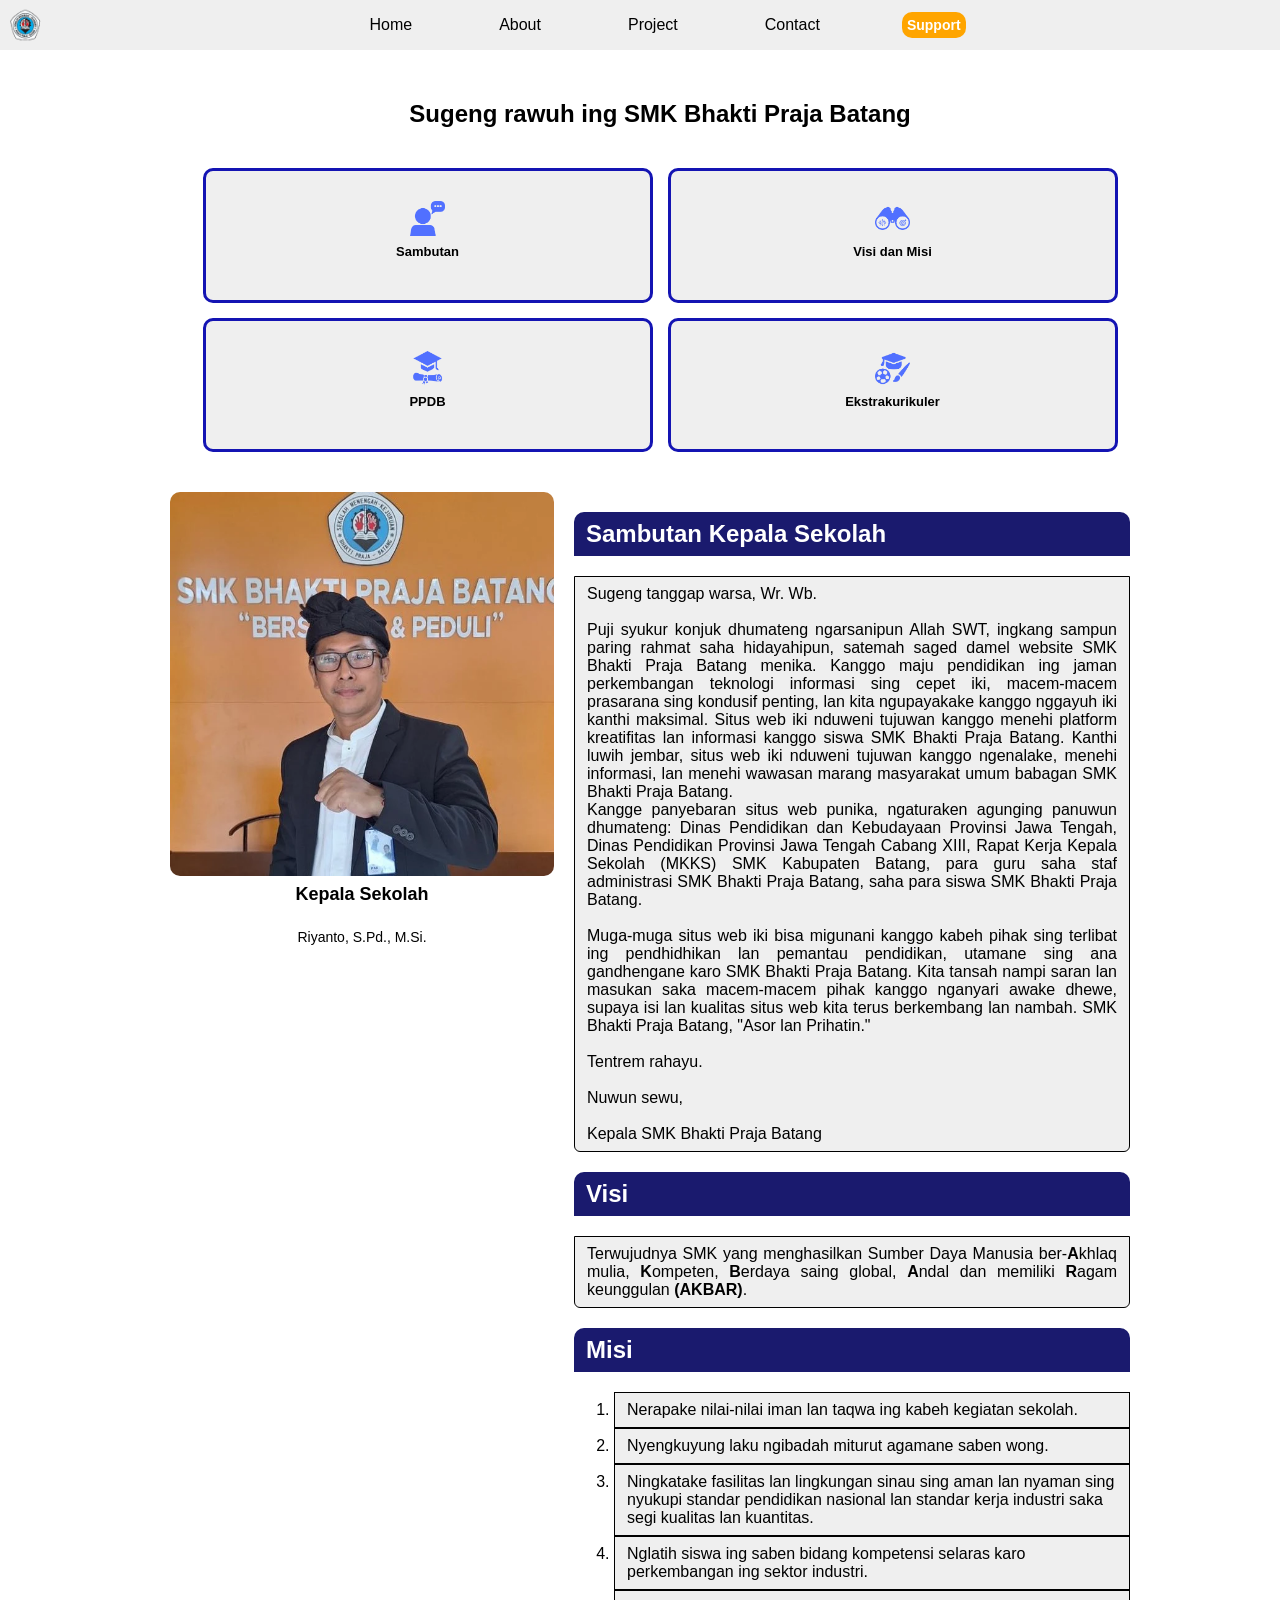
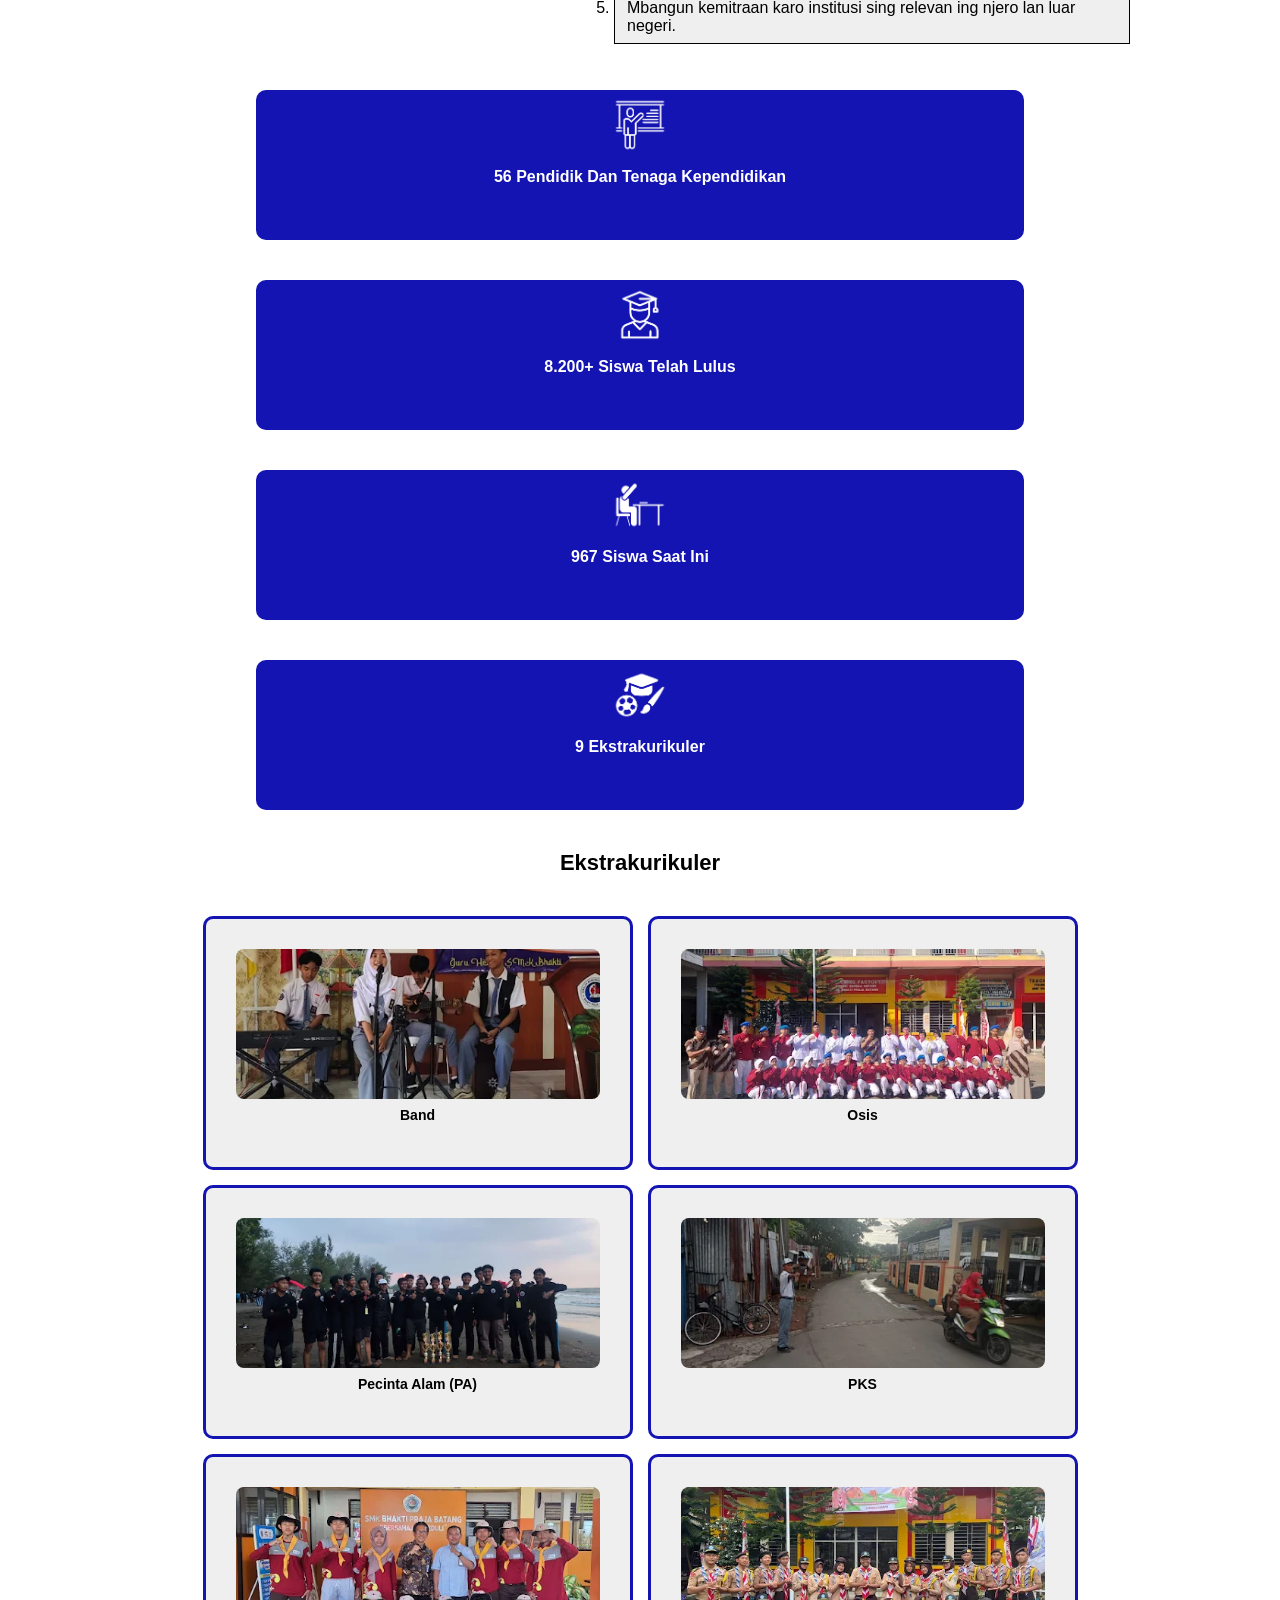
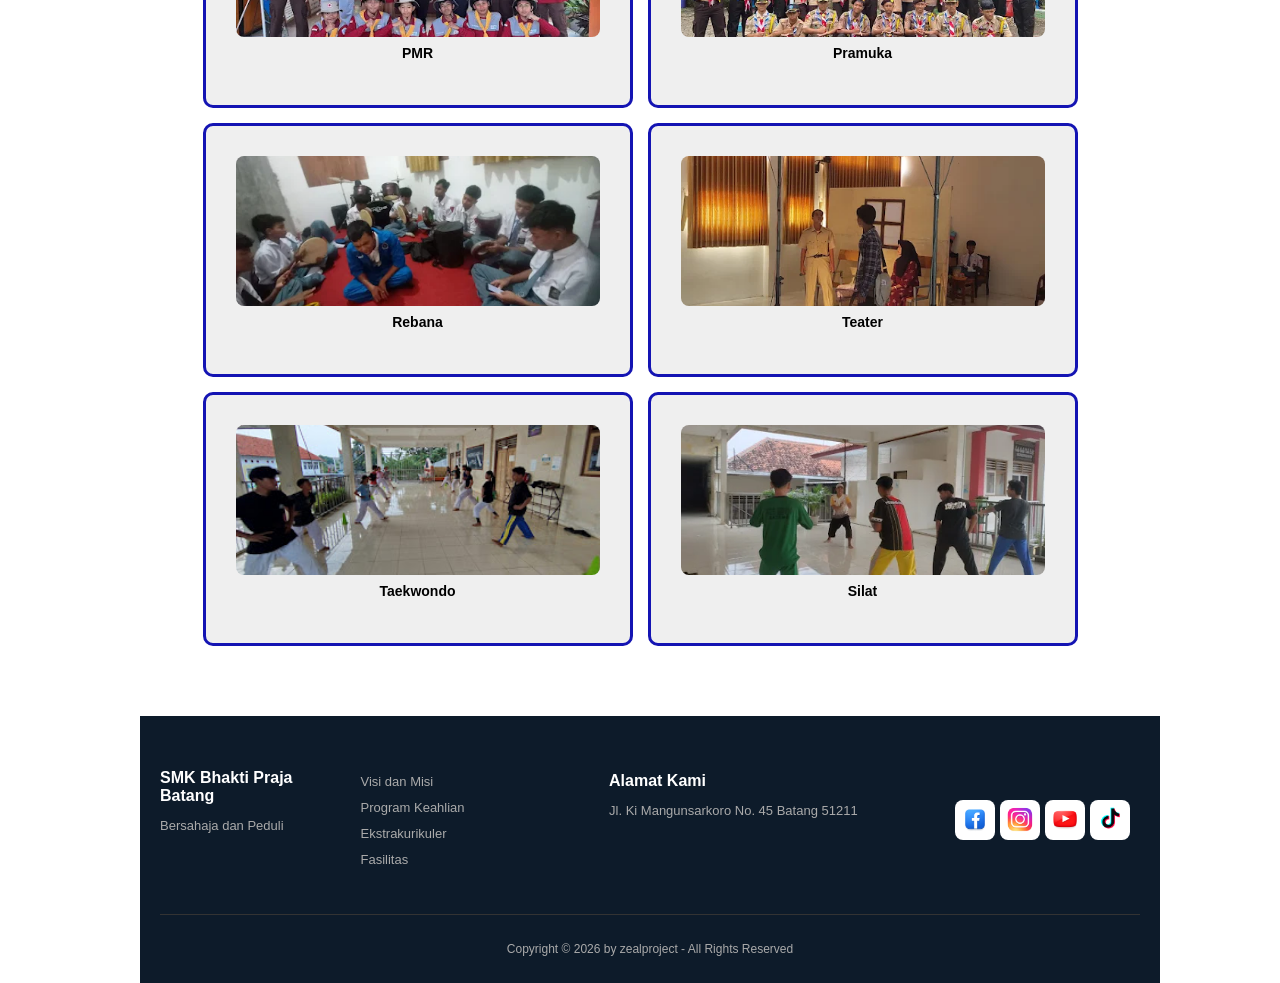
<file: index.html>
<DOCTYPE html>
  <html lang="id">
    <head>
      <meta charset="UTF-8">
      <meta name="viewport" content="width=device-width, initial-scale=1.0">
      <meta name="description" content="Berisikan Tentang Info Sekolah SMK Bhakti Praja Batang">
      <title>Menu Utama</title>
      <link rel="stylesheet" href="CSS/styles.css">
    </head>
    <body>
      
      <nav class="navbar">
        <div class="nav-logo">
          <img src="ASSET/logo-sekolah-bp.png" alt="bp" class="nav-logo-bp">
        </div>
        <div class="nav-link">
          <a href="index.html">Home</a>
          <a href="about.html">About</a>
          <a href="project.html">Project</a>
          <a href="feedback.html">Contact</a>
          <a href="donasi.html" class="donasi">Support</a>
        </div>
      </nav>

  <!-- Cover -->
      <div class="cover">
        <div class="kata-sambutan">
          <h2>Sugeng rawuh ing SMK Bhakti Praja Batang</h2>
        </div>
        <div class="link-box">
          <div class="box-sambutan">
            <a href="#Sambutan">
              <img src="ASSET/icon-sambutan.png" alt="sambutan">
              <h2>Sambutan</h2>
            </a>
          </div>
          <div class="box-visi-dan-misi">
            <a href="#Visi-dan-Misi">
              <img src="ASSET/icon-visidanmisi.png" alt="Visi Dan Misi">
              <h2>Visi dan Misi</h2>
            </a>
          </div>
          <div class="box-ppdb">
            <a href="https://www.skabhaprabatang.sch.id/?m=1#your-link">
              <img src="ASSET/icon-ppdb.png" alt="#">
              <h2>PPDB</h2>
            </a>
          </div>
          <div class="box-ekstrakurikuler">
            <a href="#Ekstrakurikuler">
              <img src="ASSET/icon-ekstrakurikuler-biru.png" alt="#">
              <h2>Ekstrakurikuler</h2>
            </a>
          </div>
        </div>
      </div>

        <!--Kepala Sekolah-->

      </div>
      <div class="kepalasekolah-section">
        <div class="foto_kepala_sekolah">
         <img src="ASSET/Pak-Riyanto.png" alt="foto_kepala_sekolah">
         <h1>Kepala Sekolah</h1>
         <h2>Riyanto, S.Pd., M.Si.</h2>
       </div>
        <div class="accordian">
          <div class="accordian-sambutan">
            <h2 id="Sambutan">Sambutan Kepala Sekolah</h2>
            <p>Sugeng tanggap warsa, Wr. Wb.<br><br>Puji syukur konjuk dhumateng ngarsanipun Allah SWT, ingkang sampun paring rahmat saha hidayahipun, satemah saged damel website SMK Bhakti Praja Batang menika. Kanggo maju pendidikan ing jaman perkembangan teknologi informasi sing cepet iki, macem-macem prasarana sing kondusif penting, lan kita ngupayakake kanggo nggayuh iki kanthi maksimal. Situs web iki nduweni tujuwan kanggo menehi platform kreatifitas lan informasi kanggo siswa SMK Bhakti Praja Batang. Kanthi luwih jembar, situs web iki nduweni tujuwan kanggo ngenalake, menehi informasi, lan menehi wawasan marang masyarakat umum babagan SMK Bhakti Praja Batang.<br>Kangge panyebaran situs web punika, ngaturaken agunging panuwun dhumateng: Dinas Pendidikan dan Kebudayaan Provinsi Jawa Tengah, Dinas Pendidikan Provinsi Jawa Tengah Cabang XIII, Rapat Kerja Kepala Sekolah (MKKS) SMK Kabupaten Batang, para guru saha staf administrasi SMK Bhakti Praja Batang, saha para siswa SMK Bhakti Praja Batang.<br><br>Muga-muga situs web iki bisa migunani kanggo kabeh pihak sing terlibat ing pendhidhikan lan pemantau pendidikan, utamane sing ana gandhengane karo SMK Bhakti Praja Batang. Kita tansah nampi saran lan masukan saka macem-macem pihak kanggo nganyari awake dhewe, supaya isi lan kualitas situs web kita terus berkembang lan nambah. SMK Bhakti Praja Batang, "Asor lan Prihatin."<br><br>Tentrem rahayu.<br><br>Nuwun sewu,<br><br>Kepala SMK Bhakti Praja Batang</p>
          </div>
          <div class="accordian-visi">
            <h2 id="Visi-dan-Misi">Visi</h2>
            <p>Terwujudnya SMK yang menghasilkan Sumber Daya Manusia ber-<b>A</b>khlaq mulia, <b>K</b>ompeten, <b>B</b>erdaya saing global, <b>A</b>ndal dan memiliki <b>R</b>agam keunggulan <b>(AKBAR)</b>.</p>
          </div>
          <div class="accordian-misi">
            <h2>Misi</h2>
            <ol>
              <li>Nerapake nilai-nilai iman lan taqwa ing kabeh kegiatan sekolah.</li>
              <li>Nyengkuyung laku ngibadah miturut agamane saben wong.</li>
              <li>Ningkatake fasilitas lan lingkungan sinau sing aman lan nyaman sing nyukupi standar pendidikan nasional lan standar kerja industri saka segi kualitas lan kuantitas.</li>
              <li>Nglatih siswa ing saben bidang kompetensi selaras karo perkembangan ing sektor industri.</li>
              <li>Mbangun kemitraan karo institusi sing relevan ing njero lan luar negeri.</li>
            </ol>
          </div>

        </div>
      </div>

      <!--Data Sekolah-->

      <div class="boxmodel-total">
        <div class="total-box">
          <img src="ASSET/icon-pengajar.png" alt="icon-pengajar">
          <h2 class="total">56 Pendidik Dan Tenaga Kependidikan</h2>

        </div>

        <div class="total-box">
          <img src="ASSET/icon-alumni.png" alt="icon-alumni">
          <h2 class="total">8.200+ Siswa Telah Lulus</h2>

        </div>

        <div class="total-box">
          <img src="ASSET/icon-siswa.png" alt="icon-siswa">
          <h2 class="total">967 Siswa Saat Ini</h2>

        </div>

        <div class="total-box">
          <img src="ASSET/icon-ekstrakurikuler.png" alt="icon-ekstrakurikuler">
          <h2 class="total">9 Ekstrakurikuler</h2>

        </div>
      </div>
      
      <!--Ekstrakurikuler-->
      
      <h1 class="judul-ekskul" id="Ekstrakurikuler">Ekstrakurikuler</h1>
      <div class="Ekstrakurikuler-container">
        <div class="ekskul-box">
          <img src="ASSET/ekstrakurikuler-band.png" alt="ekstrakurikurler-band">
          <h3 class="nama-ekstrakurikuler-band">Band</h3>
        </div>
        <div class="ekskul-box">
          <img src="ASSET/ekstrakurikuler-osis.png" alt="ekstrakurikuler-osis">
          <h3 class="nama-ekstrakurikuler-osis">Osis</h3>
        </div>
        <div class="ekskul-box">
          <img src="ASSET/ekstrakurikuler-pa.png" alt="ekstrakurikuler-pa">
          <h3 class="nama-ekstrakurikuler-pa">Pecinta Alam (PA)</h3>
        </div>
        <div class="ekskul-box">
          <img src="ASSET/ekstrakurikuler-pks.png" alt="ekstrakurikurler-pks">
          <h3 class="nama-ekstrakurikuler-pks">PKS</h3>
        </div>
        <div class="ekskul-box">
          <img src="ASSET/ekstrakurikuler-pmr.png" alt="ekstrakurikurler-pmr">
          <h3 class="nama-ekstrakurikuler-pmr">PMR</h3>
        </div>
        <div class="ekskul-box">
          <img src="ASSET/ekstrakurikuler-pramuka.png" alt="ekstrakurikurler-pramuka">
          <h3 class="nama-ekstrakurikuler-pramuka">Pramuka</h3>
        </div>
        <div class="ekskul-box">
          <img src="ASSET/ekstrakurikuler-rebana.png" alt="ekstrakurikurler-teater">
          <h3 class="nama-ekstrakurikuler-rebana">Rebana</h3>
        </div>
        <div class="ekskul-box">
          <img src="ASSET/ekstrakurikuler-teater.png" alt="ekstrakurikurler-teater">
          <h3 class="nama-ekstrakurikuler-teater">Teater</h3>
        </div>
        <div class="ekskul-box">
          <img src="ASSET/ekstrakurikuler-taekwondo.png" alt="ekstrakurikurler-taekwondo">
          <h3 class="nama-ekstrakurikuler-taekwondo">Taekwondo</h3>
        </div>
        <div class="ekskul-box">
          <img src="ASSET/ekstrakurikuler-silat.png" alt="ekstrakurikurler-silat">
          <h3 class="nama-ekstrakurikuler-silat">Silat</h3>
        </div>
        
      </div>

      <!--footer-->

      <footer class="footer">
        <div class="footer-container">
          
          <div class="footer-sekolah">
            <h2>SMK Bhakti Praja Batang</h2>
            <p>Bersahaja dan Peduli</p>
          </div>
          
          <div class="footer-menu">
            <ul>
              <li><a href="#">Visi dan Misi</a></li>
              <li><a href="#">Program Keahlian</a></li>
              <li><a href="#">Ekstrakurikuler</a></li>
              <li><a href="#">Fasilitas</a></li>
            </ul>
          </div>
          
          <div class="footer-alamat">
            <h3>Alamat Kami</h3>
            <p>Jl. Ki Mangunsarkoro No. 45 Batang 51211</p>
          </div>
          
          <div class="footer-medsos">
            <span>
              <a href="https://www.facebook.com/share/1PugAn1vpT/">
                <img class="facebook" src="ASSET/facebook.png" alt="Facebook">
              </a>
            </span>
            <span>
              <a href="https://www.instagram.com/smk.bhaktipraja_batang">
                <img class="instagram" src="ASSET/instagram.png" alt="Instagram">
              </a>
            </span>
            <span>
              <a href="https://www.youtube.com/@smkbhaktiprajabatang5392">
                <img class="youtube" src="ASSET/youtube.png" alt="YouTube">
              </a>
            </span>
            <span>
              <a href="https://www.tiktok.com/@smkbhaktiprajabatang?_r=1&_t=ZS-9297SBqZXwv">
                <img class="tiktok" src="ASSET/tiktok.png" alt="TikTok">
              </a>
            </span>
          </div>
        </div>
        <div class="footer-copyright">
          <p>Copyright &copy; 2026 by zealproject - All Rights Reserved</p>
        </div>
      </footer>
    </body>
    
  </html>
</file>
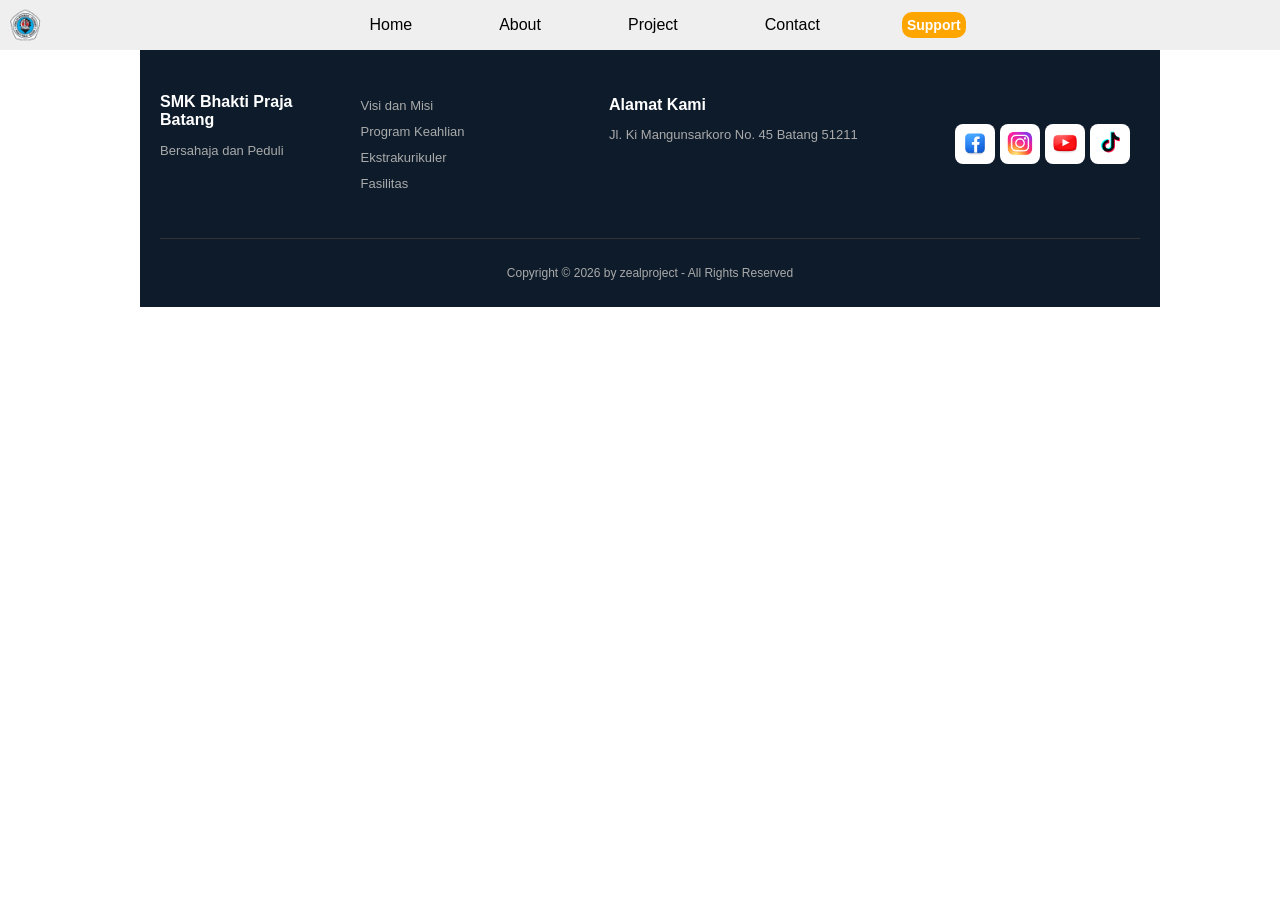
<file: about.html>
<DOCTYPE html>
  <html lang="id">
    <head>
      <meta charset="UTF-8">
      <meta name="viewport" content="width=device-width, initial-scale=1.0">
      <meta name="description" content="Berisikan Tentang Info Sekolah SMK Bhakti Praja Batang">
      <title>About</title>
      <link rel="stylesheet" href="CSS/styles.css">
    </head>
    <body>
      
      <nav class="navbar">
        <div class="nav-logo">
          <img src="ASSET/logo-sekolah-bp.png" alt="bp" class="nav-logo-bp">
        </div>
        <div class="nav-link">
          <a href="index.html">Home</a>
          <a href="about.html">About</a>
          <a href="project.html">Project</a>
          <a href="feedback.html">Contact</a>
          <a href="donasi.html" class="donasi">Support</a>
        </div>
      </nav>
      
      <footer class="footer">
        <div class="footer-container">
          
          <div class="footer-sekolah">
            <h2>SMK Bhakti Praja Batang</h2>
            <p>Bersahaja dan Peduli</p>
          </div>
          
          <div class="footer-menu">
            <ul>
              <li><a href="#">Visi dan Misi</a></li>
              <li><a href="#">Program Keahlian</a></li>
              <li><a href="#">Ekstrakurikuler</a></li>
              <li><a href="#">Fasilitas</a></li>
            </ul>
          </div>
          
          <div class="footer-alamat">
            <h3>Alamat Kami</h3>
            <p>Jl. Ki Mangunsarkoro No. 45 Batang 51211</p>
          </div>
          
          <div class="footer-medsos">
            <span>
              <a href="https://www.facebook.com/share/1PugAn1vpT/">
                <img class="facebook" src="ASSET/facebook.png" alt="Facebook">
              </a>
            </span>
            <span>
              <a href="https://www.instagram.com/smk.bhaktipraja_batang">
                <img class="instagram" src="ASSET/instagram.png" alt="Instagram">
              </a>
            </span>
            <span>
              <a href="https://www.youtube.com/@smkbhaktiprajabatang5392">
                <img class="youtube" src="ASSET/youtube.png" alt="YouTube">
              </a>
            </span>
            <span>
              <a href="https://www.tiktok.com/@smkbhaktiprajabatang?_r=1&_t=ZS-9297SBqZXwv">
                <img class="tiktok" src="ASSET/tiktok.png" alt="TikTok">
              </a>
            </span>
          </div>
        </div>
        <div class="footer-copyright">
          <p>Copyright &copy; 2026 by zealproject - All Rights Reserved</p>
        </div>
      </footer>
    </body>
  </html>
</file>
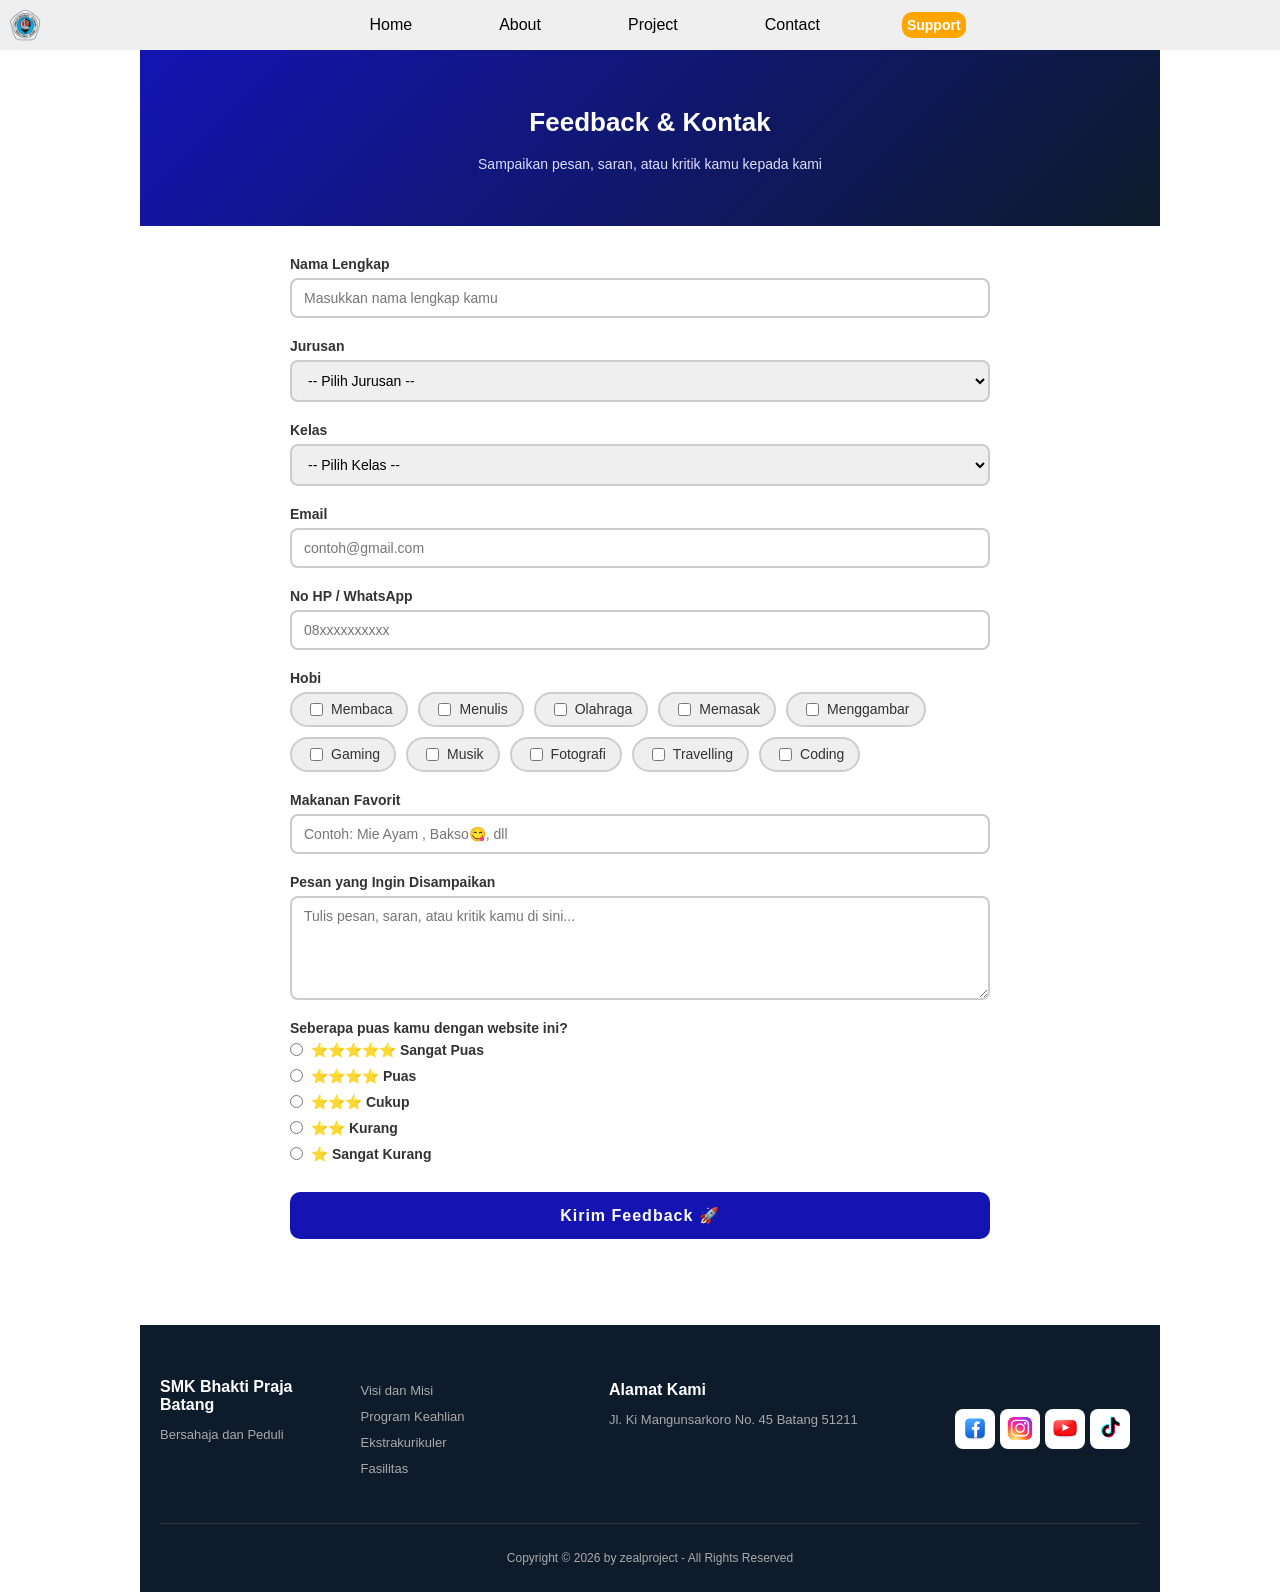
<file: feedback.html>
<DOCTYPE html>
  <html lang="id">
    <head>
      <meta charset="UTF-8">
      <meta name="viewport" content="width=device-width, initial-scale=1.0">
      <meta name="description" content="Berisikan Tentang Info Sekolah SMK Bhakti Praja Batang">
      <title>feedback</title>
      <link rel="stylesheet" href="CSS/styles.css">
    </head>
    <body>
      
      <nav class="navbar">
        <div class="nav-logo">
          <img src="ASSET/logo-sekolah-bp.png" alt="bp" class="nav-logo-bp">
        </div>
        <div class="nav-link">
          <a href="index.html">Home</a>
          <a href="about.html">About</a>
          <a href="project.html">Project</a>
          <a href="feedback.html">Contact</a>
          <a href="donasi.html" class="donasi">Support</a>
        </div>
      </nav>
      
      
      <div class="feedback">
        <h1>Feedback & Kontak</h1>
        <p>Sampaikan pesan, saran, atau kritik kamu kepada kami</p>
      </div>
      
      <div class="form-container">
        <form class="feedback-form">
          <div class="form-group">
            <label>Nama Lengkap</label>
            <input type="text" placeholder="Masukkan nama lengkap kamu">
          </div>
          <div class="form-group">
            <label>Jurusan</label>
            <select>
              <option value="">-- Pilih Jurusan --</option>
              <option>Teknik Sepeda Motor</option>
              <option>Teknik Mesin</option>
              <option>Rekayasa Perangkat Lunak</option>
            </select>
          </div>

          <div class="form-group">
            <label>Kelas</label>
            <select>
              <option value="">-- Pilih Kelas --</option>
              <option>X TO</option>
              <option>X TM</option>
              <option>X PPLG</option>
              <option>XI TSM</option>
              <option>XI TM</option>
              <option>XI RPL</option>
              <option>XII TSM</option>
              <option>XII TM</option>
              <option>XII RPL</option>
            </select>
          </div>

          <div class="form-group">
            <label>Email</label>
            <input type="email" placeholder="contoh@gmail.com">
          </div>

          <div class="form-group">
            <label>No HP / WhatsApp</label>
            <input type="tel" placeholder="08xxxxxxxxxx">
          </div>

          <div class="form-group">
            <label>Hobi</label>
            <div class="hobi-grid">
              <label class="hobi-item"><input type="checkbox"> Membaca</label>
              <label class="hobi-item"><input type="checkbox"> Menulis</label>
              <label class="hobi-item"><input type="checkbox"> Olahraga</label>
              <label class="hobi-item"><input type="checkbox"> Memasak</label>
              <label class="hobi-item"><input type="checkbox"> Menggambar</label>
              <label class="hobi-item"><input type="checkbox"> Gaming</label>
              <label class="hobi-item"><input type="checkbox"> Musik</label>
              <label class="hobi-item"><input type="checkbox"> Fotografi</label>
              <label class="hobi-item"><input type="checkbox"> Travelling</label>
              <label class="hobi-item"><input type="checkbox"> Coding</label>
            </div>
          </div>

          <div class="form-group">
            <label>Makanan Favorit</label>
            <input type="text" placeholder="Contoh: Mie Ayam , Bakso😋, dll">
          </div>

          <div class="form-group">
            <label>Pesan yang Ingin Disampaikan</label>
            <textarea rows="5" placeholder="Tulis pesan, saran, atau kritik kamu di sini..."></textarea>
          </div>

          <div class="form-group">
            <label>Seberapa puas kamu dengan website ini?</label>
              <div class="rating">
                <label>
                <input type="radio" name="rating" value="5"> ⭐⭐⭐⭐⭐ Sangat Puas</label>
                <label><input type="radio" name="rating" value="4"> ⭐⭐⭐⭐ Puas</label>
                <label><input type="radio" name="rating" value="3"> ⭐⭐⭐ Cukup</label>
                <label><input type="radio" name="rating" value="2"> ⭐⭐ Kurang</label>
                <label><input type="radio" name="rating" value="1"> ⭐ Sangat Kurang</label>
              </div>
            </div>
                <button type="submit" class="btn-submit">Kirim Feedback 🚀</button>
        </form>
      </div>
      
      <footer class="footer">
        <div class="footer-container">
          
          <div class="footer-sekolah">
            <h2>SMK Bhakti Praja Batang</h2>
            <p>Bersahaja dan Peduli</p>
          </div>
          
          <div class="footer-menu">
            <ul>
              <li><a href="#">Visi dan Misi</a></li>
              <li><a href="#">Program Keahlian</a></li>
              <li><a href="#">Ekstrakurikuler</a></li>
              <li><a href="#">Fasilitas</a></li>
            </ul>
          </div>
          
          <div class="footer-alamat">
            <h3>Alamat Kami</h3>
            <p>Jl. Ki Mangunsarkoro No. 45 Batang 51211</p>
          </div>
          
          <div class="footer-medsos">
            <span>
              <a href="https://www.facebook.com/share/1PugAn1vpT/">
                <img class="facebook" src="ASSET/facebook.png" alt="Facebook">
              </a>
            </span>
            <span>
              <a href="https://www.instagram.com/smk.bhaktipraja_batang">
                <img class="instagram" src="ASSET/instagram.png" alt="Instagram">
              </a>
            </span>
            <span>
              <a href="https://www.youtube.com/@smkbhaktiprajabatang5392">
                <img class="youtube" src="ASSET/youtube.png" alt="YouTube">
              </a>
            </span>
            <span>
              <a href="https://www.tiktok.com/@smkbhaktiprajabatang?_r=1&_t=ZS-9297SBqZXwv">
                <img class="tiktok" src="ASSET/tiktok.png" alt="TikTok">
              </a>
            </span>
          </div>
        </div>
        <div class="footer-copyright">
          <p>Copyright &copy; 2026 by zealproject - All Rights Reserved</p>
        </div>
      </footer>
    </body>
  </html>
</file>
<file: CSS/styles.css>
/* =====================================
   GLOBAL
===================================== */
body {
  width: 960px;
  margin: 0px auto;
  padding: 0px;
  font-family: Arial;
}

/* =====================================
   NAVBAR
===================================== */
.navbar {
  position: fixed;
  top: 0;
  left: 0;
  right: 0;
  z-index: 100;
  width: 100%;
  height: 50px;
  background-color: #efefef;
  align-items: center;
  display: flex;
}

.nav-logo .nav-logo-bp {
  height: auto;
  width: 50px;
}

.nav-link {
  text-align: center;
  align-items: center;
  display: flex;
  justify-content: center;
  width: 100%;
  gap: 67px;
}

.nav-link a {
  text-decoration: none;
  color: black;
  padding: 5px;
  margin: 5px;
  border-radius: 10px;
  transition: all 0.3s ease;
}

.nav-link a :hover{
  background-color: #FFA500;
  color: #ffffff;
}

.nav-link .donasi {
  background-color: #FFA500;
  color: #ffffff;
  font-size: 14px;
  font-weight: bold;
  cursor: pointer;
}

/* =====================================
   COVER (INDEX)
===================================== */
.cover {
  width: 100%;
  text-align: center;
  padding: 30px 20px;
  display: flex;
  flex-direction: column;
  align-items: center;
  margin-top: 50px;
}

.cover.kata-sambutan h2 {
  width: 100%;
  text-align: center;
  margin-top: 60px;
  margin-bottom: 30px;
}

/* =====================================
   LINK BOX
===================================== */
.link-box {
  display: flex;
  flex-wrap: wrap;
  justify-content: center;
  gap: 15px;
  width: 100%;
  margin-top: 20px;
}

.link-box div {
  background-color: #efefef;
  border: 3px solid #1414B3;
  border-radius: 10px;
  padding: 30px;
  width: calc(50% - 30px);
  box-sizing: border-box;
}


.link-box a {
  display: flex;
  flex-direction: column;
  align-items: center;
  text-decoration: none;
  color: black;
}

.link-box a img {
  width: 35px;
  height: 35px;
}

.link-box a h2 {
  font-size: 13px;
  margin-top: 8px;
  text-align: center;
}

/* =====================================
   KEPALA SEKOLAH
===================================== */
.kepalasekolah-section {
  width: 100%;
  display: flex;
  flex-direction: row;
  gap: 20px;
  align-items: flex-start;
  height: auto;
  margin: 10px;
}

.kepalasekolah-section .foto_kepala_sekolah {
  width: 40%;
  flex-shrink: 0;
  display: flex;
  flex-direction: column;
  align-items: center;
  text-align: center;
}

.kepalasekolah-section .foto_kepala_sekolah img {
  width: 100%;
  height: auto;
  border-radius: 10px;
}

.kepalasekolah-section .foto_kepala_sekolah h1 {
  font-size: 18px;
  margin-top: 8px;
}

.kepalasekolah-section .foto_kepala_sekolah h2 {
  font-size: 14px;
  font-weight: normal;
}

.kepalasekolah-section p {
  text-align: justify;
}

.accordian {
  width: 60%;
}

.accordian h2 {
  background-color: #1a1a6e;
  color: #ffffff;
  padding: 8px 12px;
  border-radius: 10px 10px 0px 0px;
}

.accordian p {
  background-color: #efefef;
  color: black;
  padding: 8px 12px;
  border-radius: 0px 0px 6px 6px;
  border: 1px solid black;
}

.accordian li {
  background-color: #efefef;
  color: black;
  padding: 8px 12px;
  border: 1px solid black;
}

/* =====================================
   DATA SEKOLAH
===================================== */
.boxmodel-total {
  display: flex;
  flex-direction: column;
  align-items: center;
}

.total-box {
  border-radius: 10px;
  margin: 20px;
  padding: 5px;
  display: flex;
  flex-direction: column;
  align-items: center;
  background-color: rgb(20, 20, 179);
  text-align: center;
  box-sizing: border-box;
  height: 150px;
  width: 80%;
}

.total-box .total {
  color: #ffffff;
  font-size: 16px;
}

.total-box img {
  width: 60px;
  height: 60px;
}

/* =====================================
   EKSTRAKURIKULER
===================================== */
.judul-ekskul {
  text-align: center;
  margin: 20px 0px 10px 0px;
  font-size: 22px;
}

.Ekstrakurikuler-container {
  display: flex;
  flex-wrap: wrap;
  justify-content: center;
  gap: 15px;
  width: 100%;
  padding: 30px 20px;
  box-sizing: border-box;
}

.ekskul-box {
  display: flex;
  flex-direction: column;
  align-items: center;
  background-color: #efefef;
  border: 3px solid #1414B3;
  border-radius: 10px;
  padding: 30px;
  width: calc(50% - 30px);
  box-sizing: border-box;
  margin: 0;
}

.ekskul-box img {
  width: 100%;
  height: 150px;
  object-fit: cover;
  border-radius: 8px;
}

.ekskul-box h3 {
  font-size: 14px;
  margin-top: 8px;
  text-align: center;
}

/* =====================================
   PROJECT IPAS
===================================== */
.project-ipas {
  margin-top: 60px;
}

.cover-project-ipas {
  background: #1414B3;
  padding: 40px 30px;
  text-align: center;
  color: #ffffff;
}

.judul-project-ipas h1 {
  font-size: 28px;
  font-weight: bold;
  letter-spacing: 2px;
}

.judul-project-ipas h2 {
  font-size: 16px;
  color: #ddddff;
  margin-top: 8px;
}

.project-pengantar {
  background-color: #f5f5f5;
  padding: 30px;
  display: flex;
  flex-direction: column;
  align-items: center;
  gap: 20px;
}

.project-pengantar > img {
  width: 120px;
  height: 120px;
  border-radius: 50%;
  border: 4px solid #1414B3;
  object-fit: contain;
  background-color: #ffffff;
  padding: 5px;
}

.pembimbing {
  text-align: center;
}

.sub-judul-pembimbing {
  font-size: 16px;
  font-weight: bold;
  color: #1414B3;
  margin-bottom: 10px;
}

.pembimbing ol {
  text-align: left;
  display: inline-block;
  font-size: 14px;
  line-height: 2;
  color: #333333;
}

.kata-pengantar-project {
  background-color: #ffffff;
  border: 2px solid #1414B3;
  border-radius: 10px;
  padding: 20px 25px;
  width: 100%;
  box-sizing: border-box;
  color: black;
}

.kata-pengantar-project p {
  font-size: 14px;
  line-height: 1.8;
  text-align: justify;
  color: #333333;
}

.kata-pengantar-project ol {
  margin: 10px 0px;
  padding-left: 20px;
  font-size: 14px;
  line-height: 2;
  color: black;
}

.project-container {
  padding: 20px;
}

.cover-project-container-ipas {
  background-color: #1414B3;
  color: #ffffff;
  padding: 25px;
  border-radius: 10px;
  margin-bottom: 20px;
}

.cover-project-container-ipas h1 {
  font-size: 22px;
  font-weight: bold;
  text-align: center;
  letter-spacing: 2px;
}

.goal {
  background-color: #ffffff;
  border-radius: 8px;
  padding: 15px 20px;
  margin-top: 15px;
}

.goal h1 {
  font-size: 16px;
  color: #cc8844;
  font-weight: bold;
  margin-bottom: 8px;
}

.goal p {
  font-size: 13px;
  color: #333333;
  line-height: 1.6;
  margin-bottom: 6px;
}

.awalan-materi-project {
  margin: 20px 0px;
}

.awalan-materi-project h1 {
  font-size: 20px;
  color: #1414B3;
  font-weight: bold;
  border-left: 5px solid #cc8844;
  padding-left: 10px;
  margin-bottom: 8px;
}

.awalan-materi-project h2 {
  font-size: 14px;
  color: #555555;
  font-weight: normal;
  margin-bottom: 12px;
}

.pengertian-energi {
  background-color: #f5f5f5;
  border-radius: 10px;
  padding: 20px;
  border: 2px solid #cccccc;
}

.pengertian-energi p {
  font-size: 14px;
  line-height: 1.8;
  text-align: justify;
  color: #333333;
  margin-bottom: 10px;
}

/* =====================================
   VIDEO
===================================== */
.video-container {
  width: 100%;
  margin: 20px 0px;
  border-radius: 10px;
  overflow: hidden;
  border: 3px solid #1414B3;
}

.video-player {
  width: 100%;
  height: auto;
  display: block;
}

.video-caption {
  padding: 10px 15px;
  background-color: #1414B3;
}

.video-caption h3 {
  font-size: 14px;
  color: #ffffff;
  font-weight: bold;
}

.video-caption p {
  font-size: 12px;
  color: #ddddff;
  margin-top: 4px;
}

/* =====================================
   MATERI BENTUK ENERGI
===================================== */
.materi-bentuk-energi {
  background-color: #1414B3;
  padding: 30px;
  border-radius: 15px;
  margin: 20px 0px;
}

.materi-bentuk-energi h1 {
  color: #ffffff;
  text-align: center;
  margin-bottom: 20px;
  font-size: 22px;
  letter-spacing: 2px;
}

.bentuk-energi-container {
  display: grid;
  grid-template-columns: repeat(3, 1fr);
  gap: 15px;
}

.bentuk-energi-box {
  background-color: #ffffff;
  border-radius: 10px;
  padding: 15px;
  display: flex;
  flex-direction: column;
  align-items: center;
  text-align: center;
  gap: 8px;
}

.bentuk-energi-box img {
  width: 60px;
  height: 60px;
  object-fit: contain;
}

.bentuk-energi-box h2 {
  font-size: 12px;
  color: #1414B3;
  font-weight: bold;
}

/* =====================================
   PENJELASAN ENERGI
===================================== */
.materi-penjelasan-energi {
  display: flex;
  flex-wrap: wrap;
  gap: 20px;
  margin: 20px 0px;
  justify-content: center;
}

.box-penjelasan-energi {
  background-color: #f5e6d0;
  border: 3px solid #cc8844;
  border-radius: 10px;
  padding: 20px;
  width: calc(33% - 20px);
  box-sizing: border-box;
  display: flex;
  flex-direction: column;
  align-items: center;
  text-align: center;
  gap: 10px;
}

.box-penjelasan-energi img:first-child {
  width: 60px;
  height: 60px;
  border-radius: 50%;
  border: 3px solid #cc8844;
  object-fit: contain;
  background-color: #ffffff;
  padding: 5px;
}

.box-penjelasan-energi .nama-energi {
  font-size: 14px;
  color: #333333;
  font-weight: bold;
}

.box-penjelasan-energi img:nth-child(3) {
  width: 100%;
  height: auto;
  border: 2px dashed #6bbf9e;
  border-radius: 8px;
  padding: 5px;
  background-color: #eafaf3;
}

.box-penjelasan-energi p {
  font-size: 12px;
  color: #555555;
  text-align: center;
}

/* =====================================
   TABEL
===================================== */
table {
  width: 100%;
  border-collapse: collapse;
  margin: 20px 0px;
  font-size: 13px;
  text-align: justify;
}

table th {
  background-color: #1414B3;
  color: #ffffff;
  padding: 10px;
  text-align: center;
  border: 2px solid #0d0d8a;
}

table td {
  padding: 10px;
  border: 2px solid #cccccc;
  vertical-align: top;
}

table tbody tr {
  background-color: #efefef;
}

table tbody tr:hover {
  background-color: #fff3cd;
}

table td:first-child {
  text-align: center;
  font-weight: bold;
  color: #1414B3;
  background-color: #e8eaff;
}

table td:nth-child(2) {
  font-weight: bold;
  color: #cc8844;
}

table ul,
table li {
  margin: 4px 0px;
  padding-left: 15px;
  font-size: 12px;
}

/* =====================================
   FEEDBACK
===================================== */
.feedback {
  background: linear-gradient(135deg, #1414B3, #0d1b2a);
  color: #ffffff;
  text-align: center;
  padding: 40px 20px;
  margin-top: 50px;
  margin-left: -20px;
  margin-right: -40px;
}

.feedback h1 {
  font-size: 26px;
  font-weight: bold;
}

.feedback p {
  font-size: 14px;
  color: #ddddff;
  margin-top: 8px;
}

.form-container {
  padding: 30px 20px;
  max-width: 700px;
  margin: 0 auto;
}

.feedback-form {
  display: flex;
  flex-direction: column;
  gap: 20px;
}

.form-group {
  display: flex;
  flex-direction: column;
  gap: 6px;
}

.form-group label {
  font-size: 14px;
  font-weight: bold;
  color: #333333;
}

.form-group input,
.form-group select,
.form-group textarea {
  padding: 10px 12px;
  border: 2px solid #cccccc;
  border-radius: 8px;
  font-size: 14px;
  font-family: Arial;
  outline: none;
  width: 100%;
  box-sizing: border-box;
}

.form-group input:focus,
.form-group select:focus,
.form-group textarea:focus {
  border-color: #1414B3;
}

.hobi-grid {
  display: flex;
  flex-wrap: wrap;
  gap: 10px;
}

.hobi-item {
  background-color: #efefef;
  border: 2px solid #cccccc;
  border-radius: 20px;
  padding: 6px 14px;
  font-size: 13px;
  cursor: pointer;
  display: flex;
  align-items: center;
  gap: 5px;
  font-weight: normal !important;
}

.hobi-item input {
  width: auto !important;
  padding: 0 !important;
  border: none !important;
}

.rating {
  display: flex;
  flex-direction: column;
  gap: 10px;
  font-size: 14px;
}

.rating label {
  display: flex;
  align-items: center;
  gap: 8px;
}

.rating input[type="radio"] {
  width: auto !important;
  padding: 0 !important;
  border: none !important;
  margin: 0;
}

.btn-submit {
  background:#1414B3;
  color: #ffffff;
  border: none;
  border-radius: 10px;
  padding: 14px;
  font-size: 16px;
  font-weight: bold;
  cursor: pointer;
  width: 100%;
  margin-top: 10px;
  letter-spacing: 1px;
}

.btn-submit:hover {
  background-color: #FFA500;
  opacity: 0.9;
  transition: all 0.3 ease;
}

/* =====================================
   FOOTER
===================================== */
.footer {
  background-color: #0d1b2a;
  color: #ffffff;
  margin-top: 40px;
  margin-left: -20px;
  margin-right: -40px;
  padding: 40px 20px 0px 20px;
}

.footer-container {
  display: flex;
  flex-direction: row;
  justify-content: space-between;
  gap: 30px;
  padding-bottom: 30px;
}

.footer-sekolah h2 {
  font-size: 16px;
  color: #ffffff;
}

.footer-sekolah p {
  font-size: 13px;
  color: #aaaaaa;
}

.footer-menu {
  width: 25%;
}

.footer-menu h3,
.footer-alamat h3 {
  font-size: 16px;
  margin-bottom: 12px;
  color: #ffffff;
}

.footer-menu ul {
  list-style: none;
  padding: 0;
  display: flex;
  flex-direction: column;
  gap: 8px;
}

.footer-menu ul li a {
  text-decoration: none;
  color: #aaaaaa;
  font-size: 13px;
}

.footer-alamat {
  width: 35%;
}

.footer-alamat p {
  font-size: 13px;
  color: #aaaaaa;
  margin-bottom: 15px;
}

.footer-medsos {
  display: flex;
  flex-direction: row;
  gap: 5px;
  align-items: center;
  margin: 10px;
}

.footer-medsos span img {
  width: 40px;
  height: 40px;
  background: #ffffff;
  border-radius: 8px;
}

.footer-copyright {
  border-top: 1px solid #333333;
  text-align: center;
  padding: 15px 0px;
  font-size: 12px;
  color: #aaaaaa;
}
</file>
